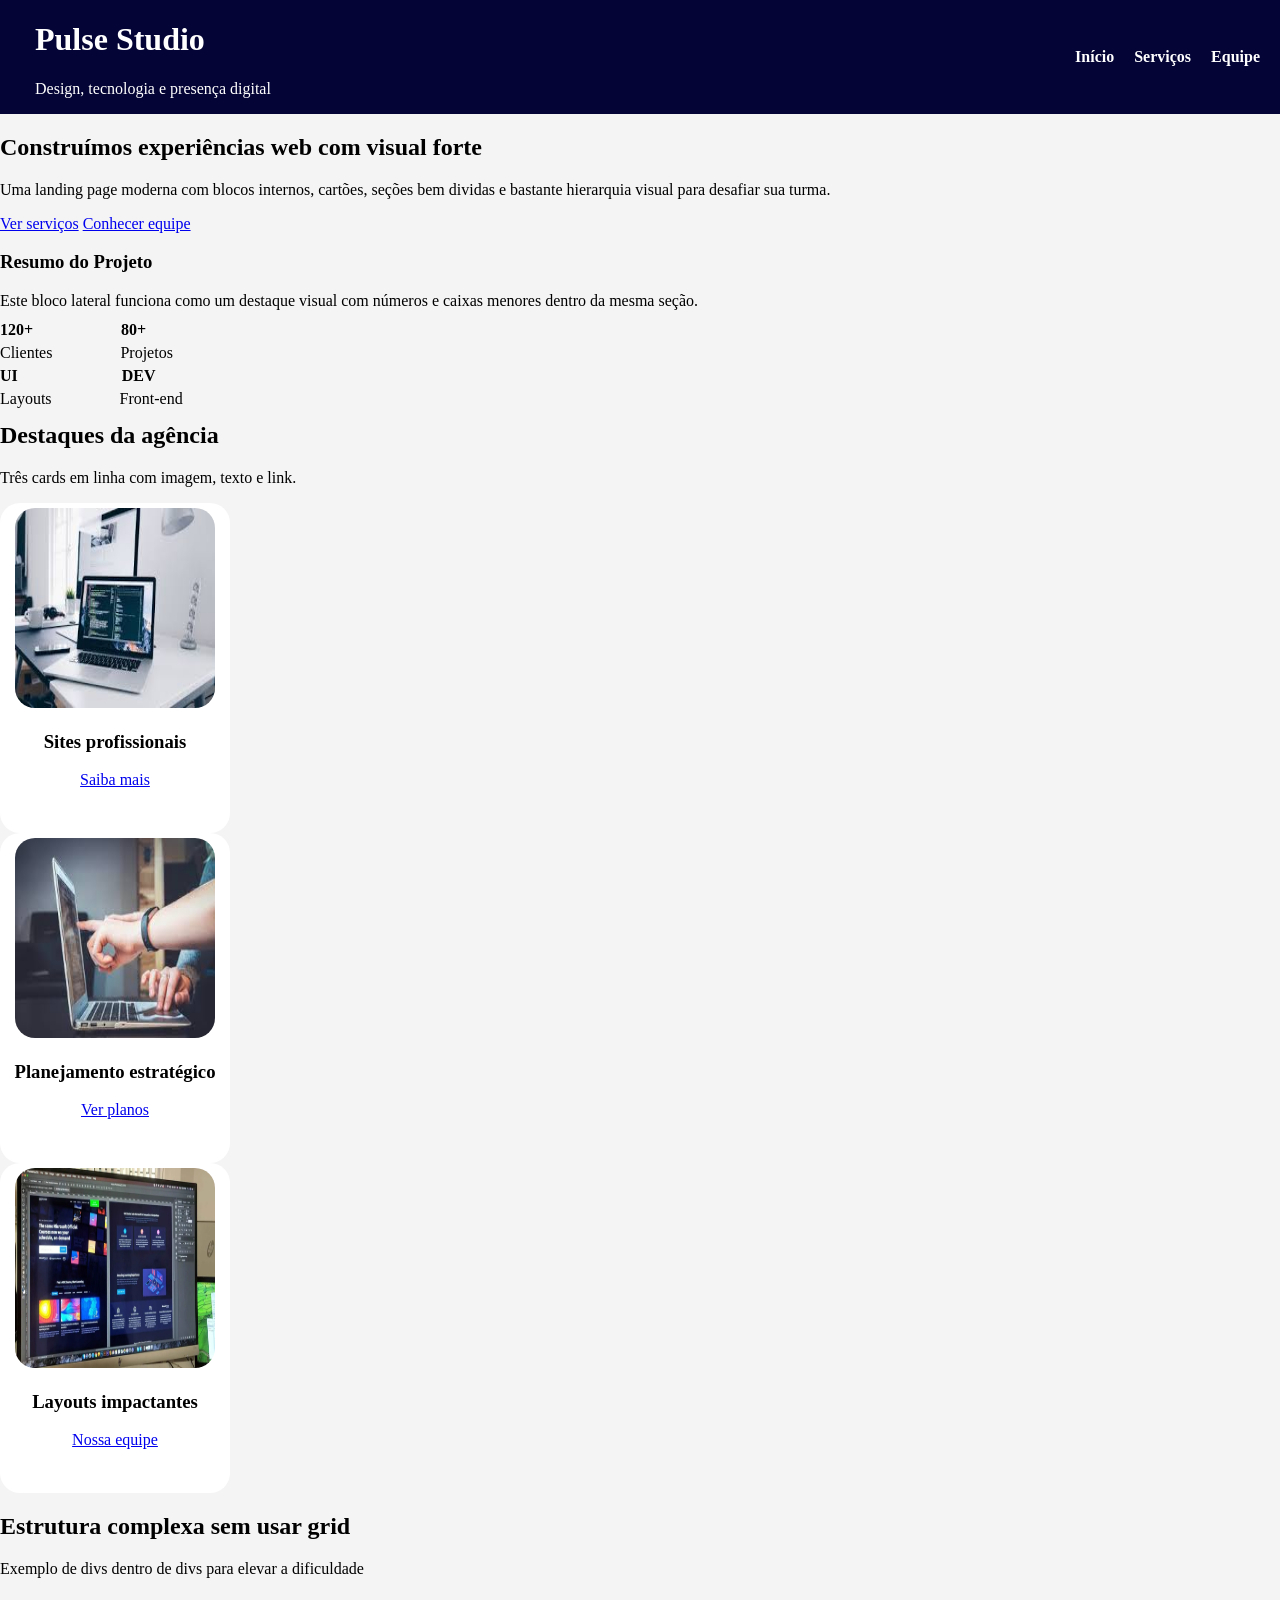
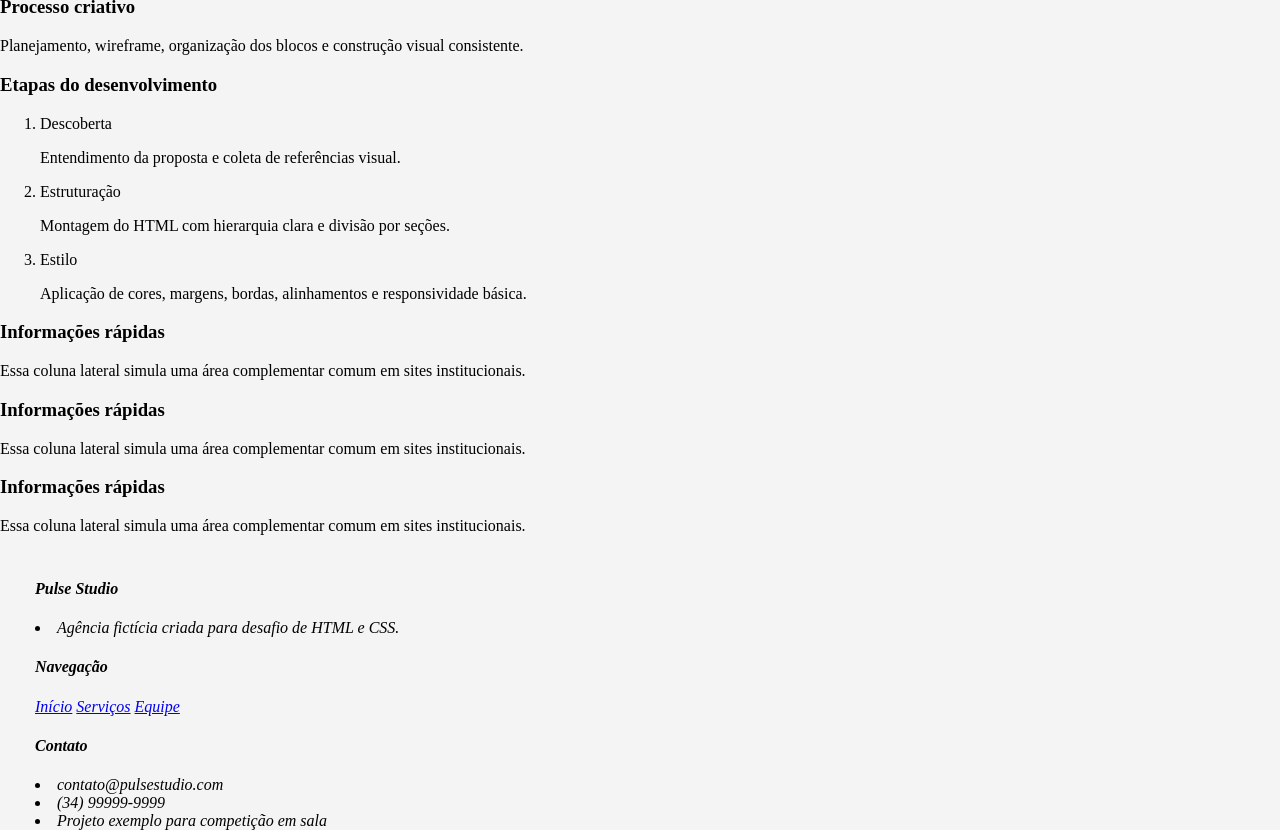
<file: css5aaa/index.html>
<!DOCTYPE html>

<html lang="en">

<head>
    
    <meta charset="UTF-8">
    <meta name="viewport" content="width=device-width, initial-scale=1.0">
    <title>Início</title>
    <link rel="stylesheet" href="style.css">
    
</head>

<body>

    <div class="topo">

        <header>

            <h1>
                Pulse Studio
            </h1>

            <p>
                Design, tecnologia e presença digital
            </p>
        
        </header>

        <nav>
            
            <strong><a href="index.html"> Início </a>
            <a href="servicos.html"> Serviços </a>
            <a href="equipe.html"> Equipe </a></strong>
        
        </nav>

    </div>


    <main>

        <div class="quadradao">

            <div class="quadradiho">

             <h2>
                Construímos experiências web com visual forte
             </h2>

             <p>
                Uma landing page moderna com blocos internos, cartões, seções bem dividas e bastante hierarquia visual para desafiar sua turma.
             </p>

             <a href="#" class="verservicos">Ver serviços</a>
             <a href="#" class="conhecerequipe">Conhecer equipe</a>

            </div>

             <div class="quadro">

                <div class="rp">

                  <h3>
                    Resumo do Projeto
                  </h3>

                  <p>
                    Este bloco lateral funciona como um destaque visual com números e caixas menores dentro da mesma seção.
                  </p>
                   
                  <div class="rpcx">  

                      <p> 
                        
                        <strong>

                            120+&nbsp;&nbsp;&nbsp;&nbsp;&nbsp;&nbsp;&nbsp;&nbsp;&nbsp;&nbsp;&nbsp;&nbsp;&nbsp;&nbsp;&nbsp;&nbsp;&nbsp;&nbsp;&nbsp;&nbsp;&nbsp;&nbsp;80+

                        </strong>

                      </p>

                      <p>

                        Clientes&nbsp;&nbsp;&nbsp;&nbsp;&nbsp;&nbsp;&nbsp;&nbsp;&nbsp;&nbsp;&nbsp;&nbsp;&nbsp;&nbsp;&nbsp;&nbsp;&nbsp;Projetos

                      </p>

                  </div>

                  <div class="rpcx">  

                      <p>

                        <strong>

                            UI&nbsp;&nbsp;&nbsp;&nbsp;&nbsp;&nbsp;&nbsp;&nbsp;&nbsp;&nbsp;&nbsp;&nbsp;&nbsp;&nbsp;&nbsp;&nbsp;&nbsp;&nbsp;&nbsp;&nbsp;&nbsp;&nbsp;&nbsp;&nbsp;&nbsp;&nbsp;DEV

                        </strong>

                      </p>

                      <p>

                        Layouts&nbsp;&nbsp;&nbsp;&nbsp;&nbsp;&nbsp;&nbsp;&nbsp;&nbsp;&nbsp;&nbsp;&nbsp;&nbsp;&nbsp;&nbsp;&nbsp;&nbsp;Front-end

                      </p>

                  </div>

                </div>

             </div>

        </div>

    

        <div class="destaque">

            <h2>Destaques da agência</h2>
            <p>Três cards em linha com imagem, texto e link.    </p>

            <div class="quadrao">

                <div class="card">

                    <img src="images\computmesa.jpg">

                    <h3>
                        Sites profissionais
                    </h3>

                    <p>

                    </p>

                    <a href="#">Saiba mais</a>

                </div>

                <div class="card">

                    <img src="images\pointingcomputer.jpg">

                    <h3>

                        Planejamento estratégico
                    </h3>

                    <p>

                    </p>

                    <a href="#">Ver planos</a>

                </div>

                <div class="card">

                    <img src="images\monitor.webp">

                    <h3>

                        Layouts impactantes

                    </h3>

                    <p>

                    </p>

                    <a href="#">Nossa equipe</a>

                </div>

            </div>

        </div>

        <div class="estrutura">

            <h2>
                Estrutura complexa sem usar grid
            </h2>

            <p>
                Exemplo de divs dentro de divs para elevar a dificuldade
            </p>

            <div class="quadrocinza">

                <div class="processocriativo">

                    <h3>
                        Processo criativo
                    </h3>

                    <p>
                        Planejamento, wireframe, organização dos blocos e construção visual consistente.
                    </p>

                </div>

                <div class="etapasdesenvolvimento">

                    <h3>
                        Etapas do desenvolvimento
                    </h3>

                    <ol>

                        <li>
                            Descoberta
                        </li>

                        <p>
                            Entendimento da proposta e coleta de referências visual.
                        </p>

                        <li>
                            Estruturação
                        </li>

                        <p>
                            Montagem do HTML com hierarquia clara e divisão por seções.
                        </p>

                        <li>
                            Estilo
                        </li>

                        <p>
                            Aplicação de cores, margens, bordas, alinhamentos e responsividade básica.
                        </p>

                    </ol>

                </div>

                <div class="inf">

                    <h3>
                        Informações rápidas
                    </h3>

                    <p>
                        Essa coluna lateral simula uma área complementar comum em sites institucionais.
                    </p>

                </div>

                <div class="inf">

                    <h3>
                        Informações rápidas
                    </h3>

                    <p>
                        Essa coluna lateral simula uma área complementar comum em sites institucionais.
                    </p>

                </div>

                <div class="inf">

                    <h3>
                        Informações rápidas
                    </h3>

                    <p>
                        Essa coluna lateral simula uma área complementar comum em sites institucionais.
                    </p>

                </div>

            </div>

        </div>

    </main>

    <footer>

        <address>

            <div class="footerpulse">

                <h4>

                    Pulse Studio

                </h4>

                <li>

                    Agência fictícia criada para desafio de HTML e CSS.

                </li>

            </div>

            <div class="footernav">

                <h4> 

                    Navegação 
                
                </h4>

                <a href="#">Início</a>
                <a href="#">Serviços</a>
                <a href="#">Equipe</a>

            </div>

            <div class="footercontato">

                <h4>

                    Contato 
                    
                </h4>

                <li>

                    contato@pulsestudio.com

                </li>
                
                <li>

                    (34) 99999-9999

                </li>

            </div>

            <li>
                
                Projeto exemplo para competição em sala
            
            </li>

        </address>

    </footer>

</body>

</html>
</file>
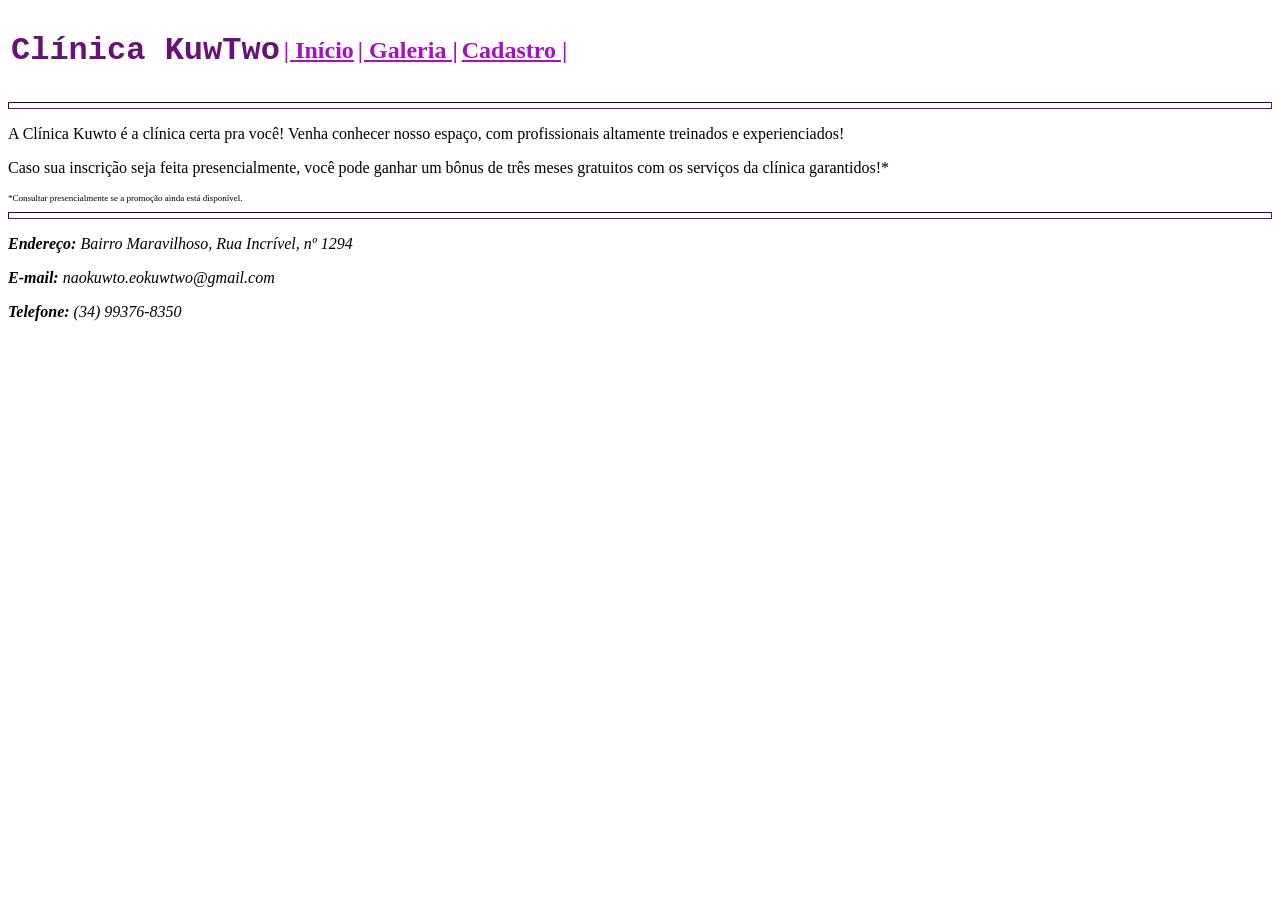
<file: Tarefa de HTML5/index.html>
<!DOCTYPE html>
<html lang="en">
<head>
    <meta charset="UTF-8">
    <meta name="viewport" content="width=device-width, initial-scale=1.0">
    <title>Document</title>
    <link rel="stylesheet" href="style.css">
</head>
<body>


   <table border="0">
        <tbody>
            
            <th>
             <header>
                <h1 class="f1" style="color: #671279;"> Clínica KuwTwo  </h1>
              </header>
            </th>

            <th>
             <header>
               <nav> <h2> <a href="index.html" style="color: #a80dc7"> | Início </a></h2> </nav>
              </header>
            </th>

            <th>
             <header>
                <nav> <h2> <a href="galeria.html" style="color: #a80dc7"> | Galeria |</a></h2> </nav>
              </header>
            </th>

            <th>
             <header>
                <nav> <h2> <a href="cadastro.html" style="color: #a80dc7">  Cadastro | </a></h2> </nav>
              </header>
            </th>

        </tbody>
    </table>

    <hr class="linha">
  
    <main>
        
        <p> A Clínica Kuwto é a clínica certa pra você! Venha conhecer nosso espaço, com profissionais altamente treinados e experienciados! </p>
        <p>Caso sua inscrição seja feita presencialmente, você pode ganhar um bônus de três meses gratuitos com os serviços da clínica garantidos!* </p>
        <p class="ftm">*Consultar presencialmente se a promoção ainda está disponível.
    <hr>

            
        <footer>
            <address> 
                <p><strong>Endereço:</strong> Bairro Maravilhoso, Rua Incrível, nº 1294 </p>
                <p><strong>E-mail:</strong> naokuwto.eokuwtwo@gmail.com </p>
                <p><strong>Telefone:</strong> (34) 99376-8350</p>
            </address>
        </footer>
            


</body>
</html>
</file>
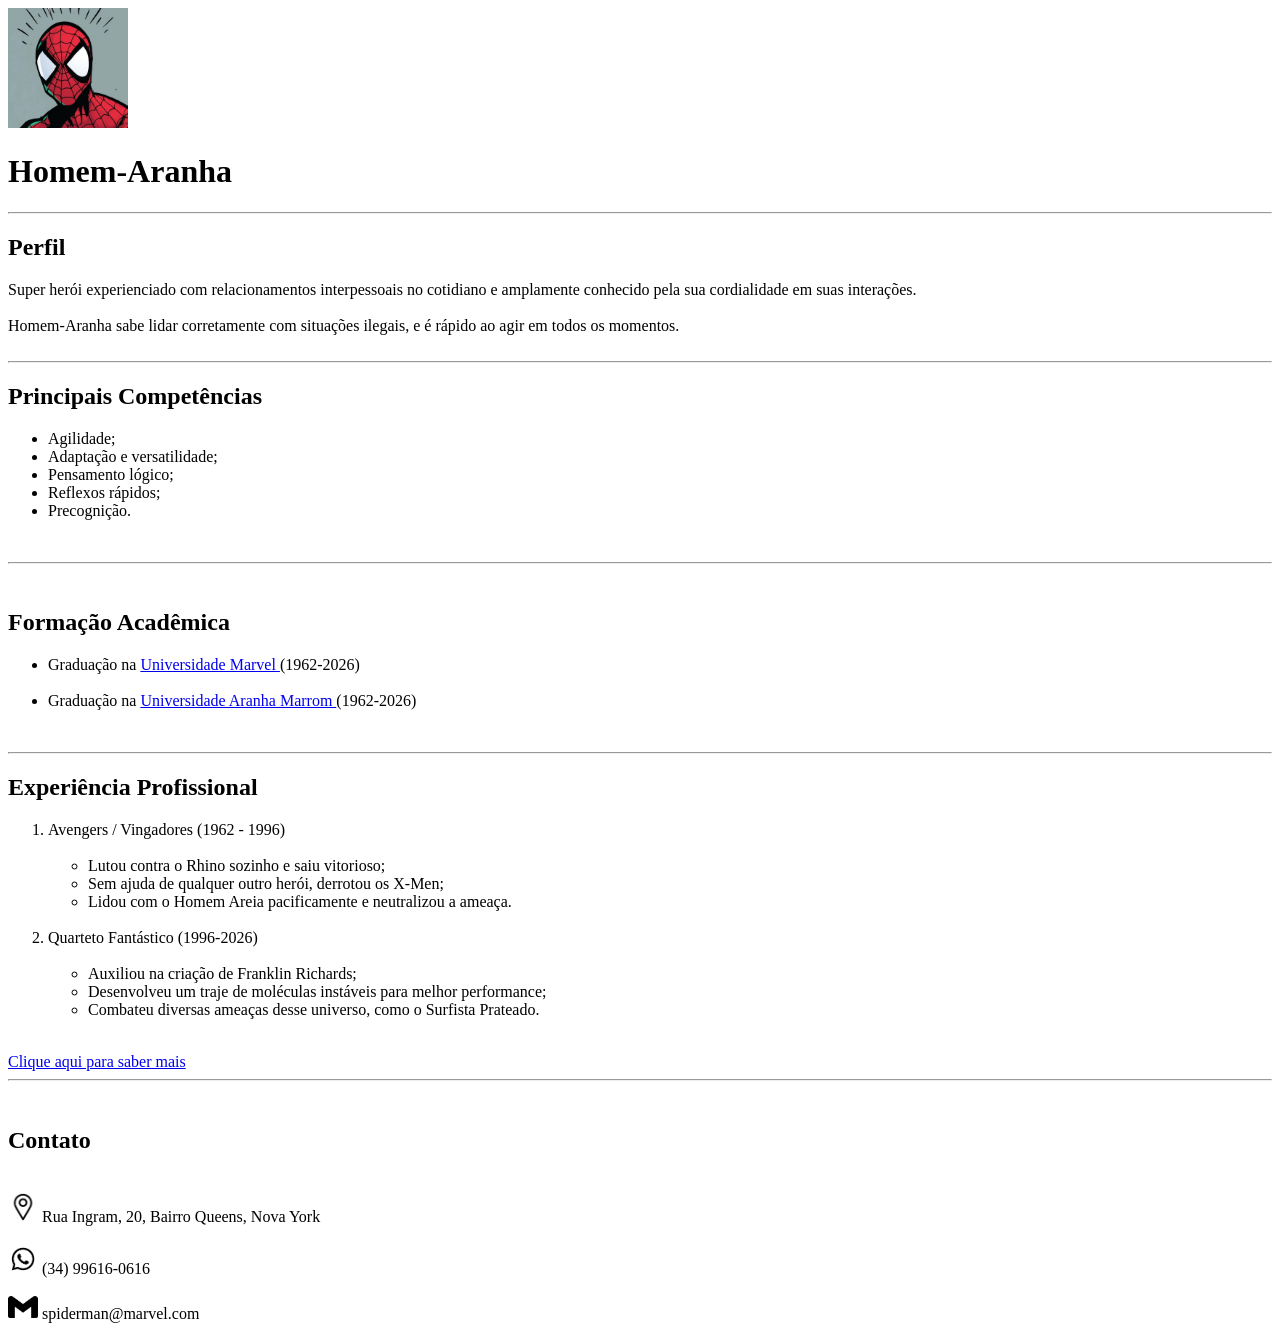
<file: Tarefa HTML 1/index.html>
<!DOCTYPE html>
<html lang="en">
<head>
    <meta charset="UTF-8">
    <meta name="viewport" content="width=device-width, initial-scale=1.0">
    <title>Currículo de Homem Aranha</title>
</head>
<body>
    <img src="images\spiderman icon.jpg" height="120" width="120">
    <h1>
        Homem-Aranha
    </h1>
    <hr>
    <h2>
        Perfil
    </h2>
    Super herói experienciado com relacionamentos interpessoais no cotidiano e amplamente conhecido pela sua cordialidade em suas interações.
    <br>
    <br>
    Homem-Aranha sabe lidar corretamente com situações ilegais, e é rápido ao agir em todos os momentos.
    <br>
    <br>
    <hr>
    <h2>
        Principais Competências
    </h2>
    <ul>
        <li>
            Agilidade;
        </li>
       
        <li>
            Adaptação e versatilidade;
        </li>
       
        <li>
            Pensamento lógico;
        </li>
        
        <li>
            Reflexos rápidos;
        </li>
        
        <li>
            Precognição.
        </li>
    </ul>
    <br>
    <hr>
    <br>
    <h2>
        Formação Acadêmica
    </h2>
    <ul>
       <li> Graduação na <a href="https://www.marvel.com/" > Universidade Marvel </a>  (1962-2026) </li> 
        <br>
        <li>  Graduação na <a href="https://butantan.gov.br/butantan-educa/escola-superior-do-instituto-butantan-oferece-curso-online-aberto-e-gratuito-sobre-aranha-marrom"> Universidade Aranha Marrom </a> (1962-2026) </li> 
    </ul>
    <br>
    <hr>
    <h2>
        Experiência Profissional
    </h2>
    <ol>
        <li> Avengers / Vingadores (1962 - 1996) </li>
        <br>
            <ul>
                 <li>
                     Lutou contra o Rhino sozinho e saiu vitorioso;
                  </li>
                 <li>
                     Sem ajuda de qualquer outro herói, derrotou os X-Men;
                  </li>
                 <li>
                     Lidou com o Homem Areia pacificamente e neutralizou a ameaça.
                 </li>
            </ul>
        <br>
        <li> Quarteto Fantástico (1996-2026) </li>
            <br>
            <ul>
                <li>
                    Auxiliou na criação de Franklin Richards;
                </li>
                <li>
                    Desenvolveu um traje de moléculas instáveis para melhor performance;
                </li>
                <li>
                    Combateu diversas ameaças desse universo, como o Surfista Prateado.
                </li>
            </ul>
    </ol>
    <br>
    <a href="experiencia.html"> Clique aqui para saber mais</a>
    <br>
    <hr>
    <br>
    <h2> Contato </h2>
    <br>
<img src="images\location.png" width="30"> Rua Ingram, 20, Bairro Queens, Nova York
<br>
<br>
<img src="images\whatsappicon.jpg" width="30"> (34) 99616-0616
<br>
<br>
<img src="images\gmailicon.png" width="30"> spiderman@marvel.com
</body>
</html>
</file>
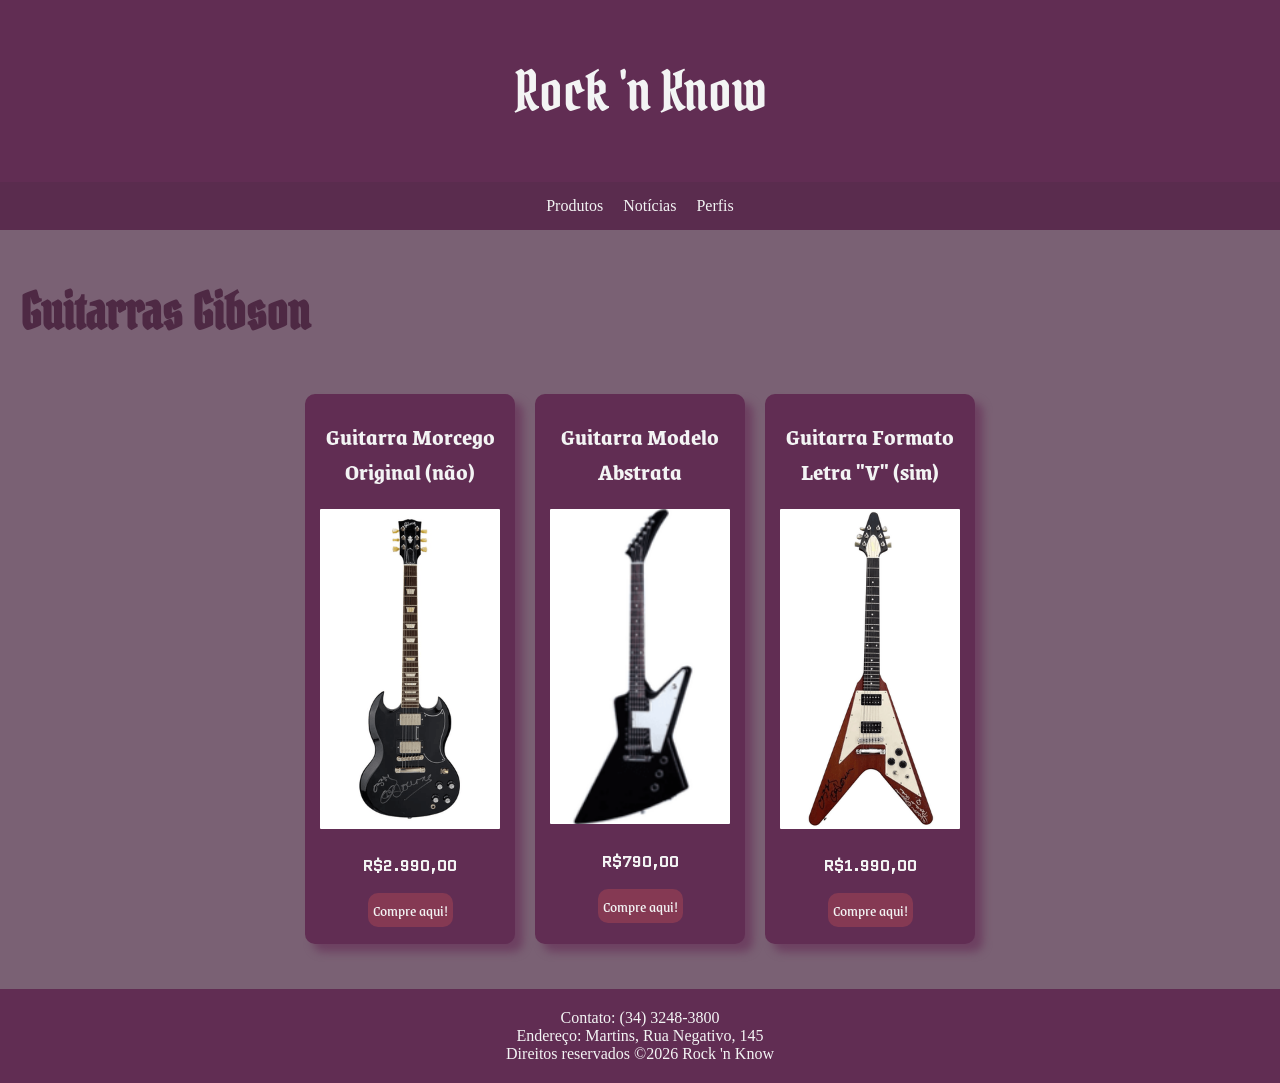
<file: tarefacss/index.html>
<!DOCTYPE html>
<html lang="en">
<head>
    <meta charset="UTF-8">
    <meta name="viewport" content="width=device-width, initial-scale=1.0">
    <title>Document</title>
    <link rel="stylesheet" href="style.css">

</head>
<body>


    <header>
        <p>
           Rock 'n Know <br> 
        </p>
    </header>

         <nav>
            <a href="index.html"> Produtos </a>
            <a href="noticias.html"> Notícias </a>
            <a href="perfis.html"> Perfis </a>
        </nav>

        <div class="ttl1">
            <h1>
                <p>Guitarras Gibson</p>
            </h1>
        </div>

    <main>

        <div class="card">
            <h2>  Guitarra Morcego Original (não) </h2>
            <img src="images\gibsonchifre.png" alt="">
            <h4>R$2.990,00</h4>
            <a href="#">Compre aqui!</a>
        </div>
        <div class="card">
            <h2>  Guitarra Modelo Abstrata  </h2>
            <img src="images\gibsonabstrt2.png" alt="">
            <h4>R$790,00</h4>
            <a href="#">Compre aqui!</a>
        </div>
        <div class="card">
            <h2>  Guitarra Formato Letra "V" (sim) </h2>
            <img src="images\gibsonv.png" alt="">
            <h4>R$1.990,00</h4>
            <a href="#">Compre aqui!</a>
        </div>

    </main>



    
 <footer>
    
    Contato: (34) 3248-3800 
    <br>
    Endereço: Martins, Rua Negativo, 145
    <br>
    Direitos reservados ©2026 Rock 'n Know

 </footer>









</body>

    <style> 
         @import url(https://fonts.googleapis.com/css?family=Pirata+One:regular);
        header{
          font-family: 'Pirata One'
        }
    </style>


    <style> 
         @import url(https://fonts.googleapis.com/css?family=Pirata+One:regular);
        .ttl1 h1{
          font-family: 'Pirata One'
        }
    </style>

    <style> 
        @import url(https://fonts.googleapis.com/css?family=Grenze:100,200,300,regular,500,600,700,800,900,100italic,200italic,300italic,italic,500italic,600italic,700italic,800italic,900italic);
        .card h2{
        font-family: 'Grenze'
        }
    </style>

    <style> 
       @import url(https://fonts.googleapis.com/css?family=Quantico:regular,italic,700,700italic);
        .card h4{
        font-family: 'Quantico'
        }
    </style>

    <style> 
        .card a{
        font-family: 'Grenze'
        }
    </style>

</html>
</file>
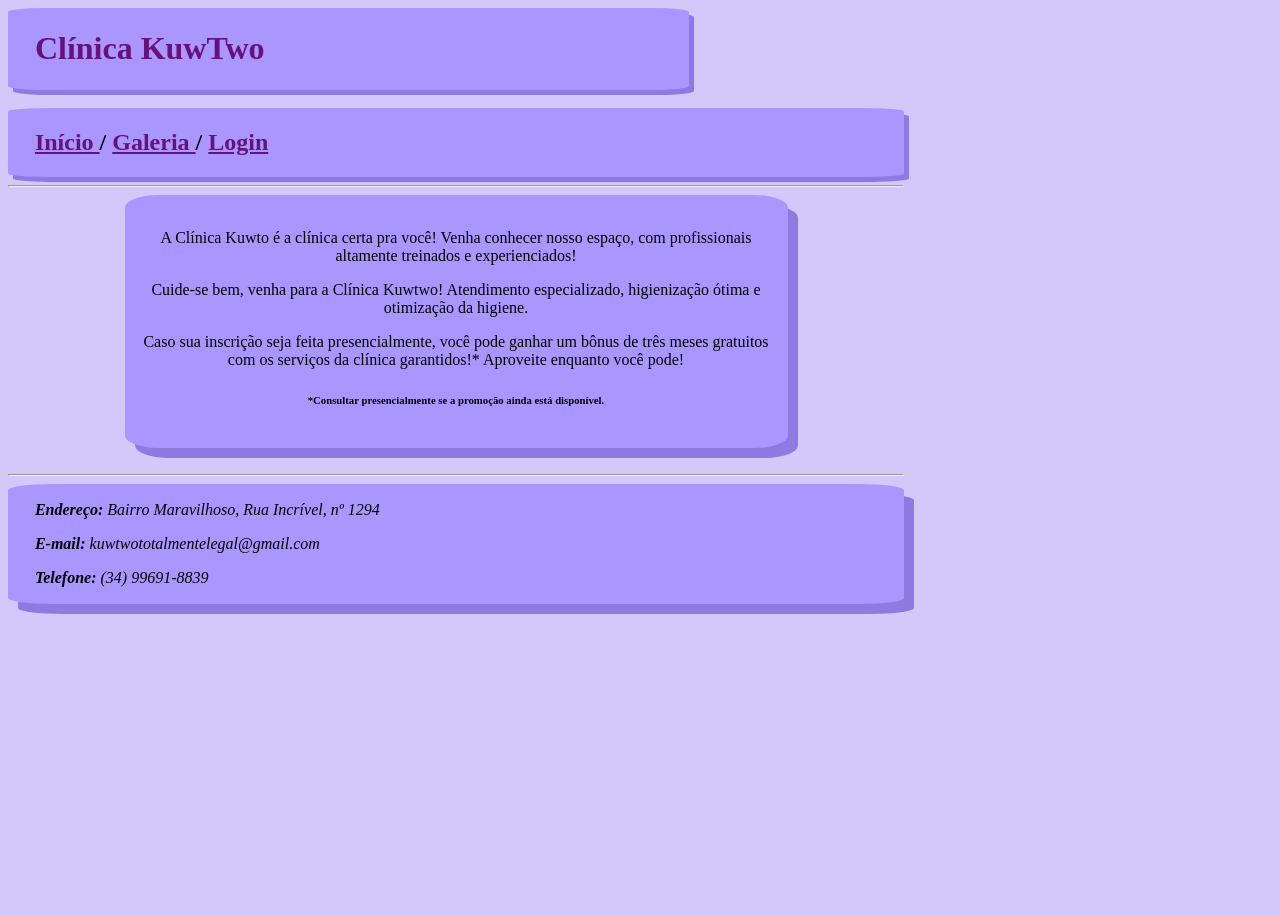
<file: trabalho css/index.html>
<!DOCTYPE html>
<html lang="en">
<head>
    <meta charset="UTF-8">
    <meta name="viewport" content="width=device-width, initial-scale=1.0">
    <meta content="Uma clínica com métodos de marketing questionáveis e descriçõse vagas, localizada no Bairro Maravilhoso, Uberlândia">
    <title>Início</title>
    <link rel="stylesheet" href="style.css">
</head>
<body>
  
    
    <header>      

        <h1 style="color: #671279;"> Clínica KuwTwo  </h1>



    </header>
<br>
        <nav>
             
            <h2> <a href="index.html" style="color:#671279">  Início </a> / <a href="galeria.html" style="color: #671279">  Galeria </a> / <a href="login.html" style="color: #671279">  Login  </a></h2> 
              
        </nav>

    <hr>

    <main>
        
        <p> A Clínica Kuwto é a clínica certa pra você! Venha conhecer nosso espaço, com profissionais altamente treinados e experienciados! </p>
        <p>Cuide-se bem, venha para a Clínica Kuwtwo! Atendimento especializado, higienização ótima e otimização da higiene.</p>
        <p>Caso sua inscrição seja feita presencialmente, você pode ganhar um bônus de três meses gratuitos com os serviços da clínica garantidos!* Aproveite enquanto você pode!</p>
        <h6><p>*Consultar presencialmente se a promoção ainda está disponível.</p></h6>
    
    </main>
          
<br>

    <hr>

    
         
    <footer>
        <address> 
            <p><strong>Endereço:</strong> Bairro Maravilhoso, Rua Incrível, nº 1294 </p>
            <p><strong>E-mail:</strong> kuwtwototalmentelegal@gmail.com </p>
            <p><strong>Telefone:</strong> (34) 99691-8839 </p>
        </address>
    </footer>
    


</body>
</html>
</file>
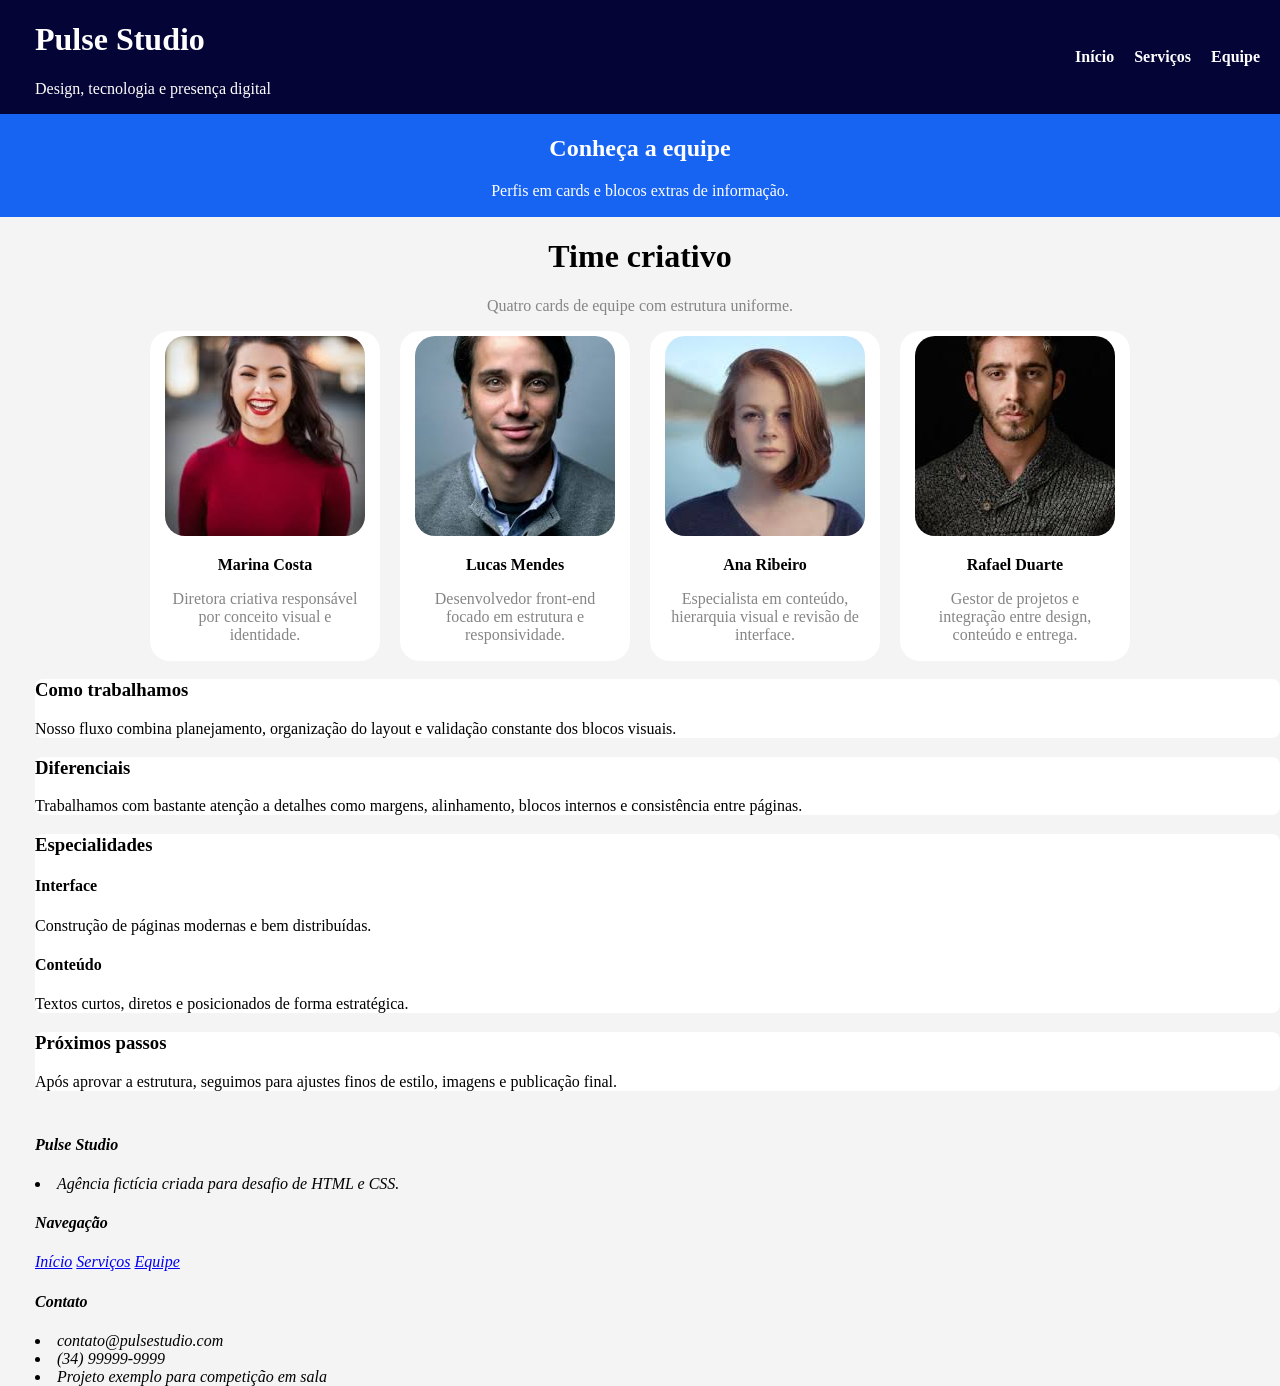
<file: css5aaa/equipe.html>
<!DOCTYPE html>
<html lang="en">
<head>
    <meta charset="UTF-8">
    <meta name="viewport" content="width=device-width, initial-scale=1.0">
    <title>Equipe</title>
    <link rel="stylesheet" href="style.css">
</head>

<body>
   
 <main>

    <div class="topo">

        <header>

            <h1>
                Pulse Studio
            </h1>

            <p>
                Design, tecnologia e presença digital
            </p>
        
        </header>

        <nav>
            
            <strong><a href="index.html"> Início </a>
            <a href="servicos.html"> Serviços </a>
            <a href="equipe.html"> Equipe </a></strong>
        
        </nav>

    </div>

    <div class="subttl">

        <h2> 
            Conheça a equipe 
        </h2>

        <p>
            Perfis em cards e blocos extras de informação.
        </p>
    
    </div>


      <div class="ttlpag3">

        <h1>
            Time criativo
        </h1>
        <p>
            Quatro cards de equipe com estrutura uniforme.
        </p>

      </div>

     
        <div class="equipecards">

            <div class="card">

                <img src="images\mulher.jpg">
                
                <p> 

                    <strong> Marina Costa </strong>

                </p>

                <p> 

                    Diretora criativa responsável <br> por conceito visual e <br> identidade.

                </p>

            </div>

            <div class="card">

                <img src="images\homem1.jpg">

                <p> 

                    <strong> Lucas Mendes </strong>

                </p>

                <p> 
                    
                    Desenvolvedor front-end <br> focado em estrutura e <br> responsividade.
                
                </p>

            </div>

            <div class="card">

                <img src="images\mulher2.jpg">

                <p> 
                    
                    <strong> Ana Ribeiro </strong>
                
                </p>

                <p> 
                    
                    Especialista em conteúdo, <br> hierarquia visual e revisão de <br> interface.

                </p>

            </div>

            <div class="card">

                <img src="images\homem2.jpg">

                <p> 
                    
                    <strong> Rafael Duarte </strong>
                
                </p>

                <p>
                    
                    Gestor de projetos e <br> integração entre design, <br> conteúdo e entrega.
                
                </p>

            </div>

        </div>  

    <div class="caards">

      <div class="dividircards"> 

        <div class="card2">

            <h3>

                Como trabalhamos 

            </h3>

            <p> 
                
                Nosso fluxo combina planejamento, organização do layout e validação constante dos blocos visuais. 
            
            </p>
        
        </div>

        <div class="card2">

            <h3> 
                
                Diferenciais 
            
            </h3>

            <p> 
                
                Trabalhamos com bastante atenção a detalhes como margens, alinhamento, blocos internos e consistência entre páginas. 
            
            </p>

        </div>

      </div>

      <div class="dividircards"> 

        <div class="card2">

            <h3> 
                
                Especialidades 
            
            </h3>

            <div class="divnodiv">

                <h4> 

                    Interface 

                </h4>

                <p> 
                    
                    Construção de páginas modernas e bem distribuídas. 
                
                </p>

                <h4> 
                    
                    Conteúdo 
                
                </h4>

                <p> 
                    
                    Textos curtos, diretos e posicionados de forma estratégica. 
                
                </p>

            </div>

        </div>

        <div class="card2">

            <h3> 

                Próximos passos 

            </h3>

            <p> 
                
                Após aprovar a estrutura, seguimos para ajustes finos de estilo, imagens e publicação final. 
            
            </p>

        </div>

      </div>

    </div>

 </main>

    <footer>

        <address>

            <div class="footerp">

                <h4>

                    Pulse Studio

                </h4>

                <li>

                    Agência fictícia criada para desafio de HTML e CSS.

                </li>

            </div>

            <div class="footern">

                <h4> 

                    Navegação 
                
                </h4>

                <a href="index.html">Início</a>
                <a href="servicos.html">Serviços</a>
                <a href="equipe.html">Equipe</a>

            </div>

            <div class="Contato">

                <h4>

                    Contato 

                </h4>

                <li>

                    contato@pulsestudio.com

                </li>

                <li>

                    (34) 99999-9999

                </li>

            </div>

            <li>
                
                Projeto exemplo para competição em sala
            
            </li>

        </address>

    </footer>


</body>

</html>
</file>
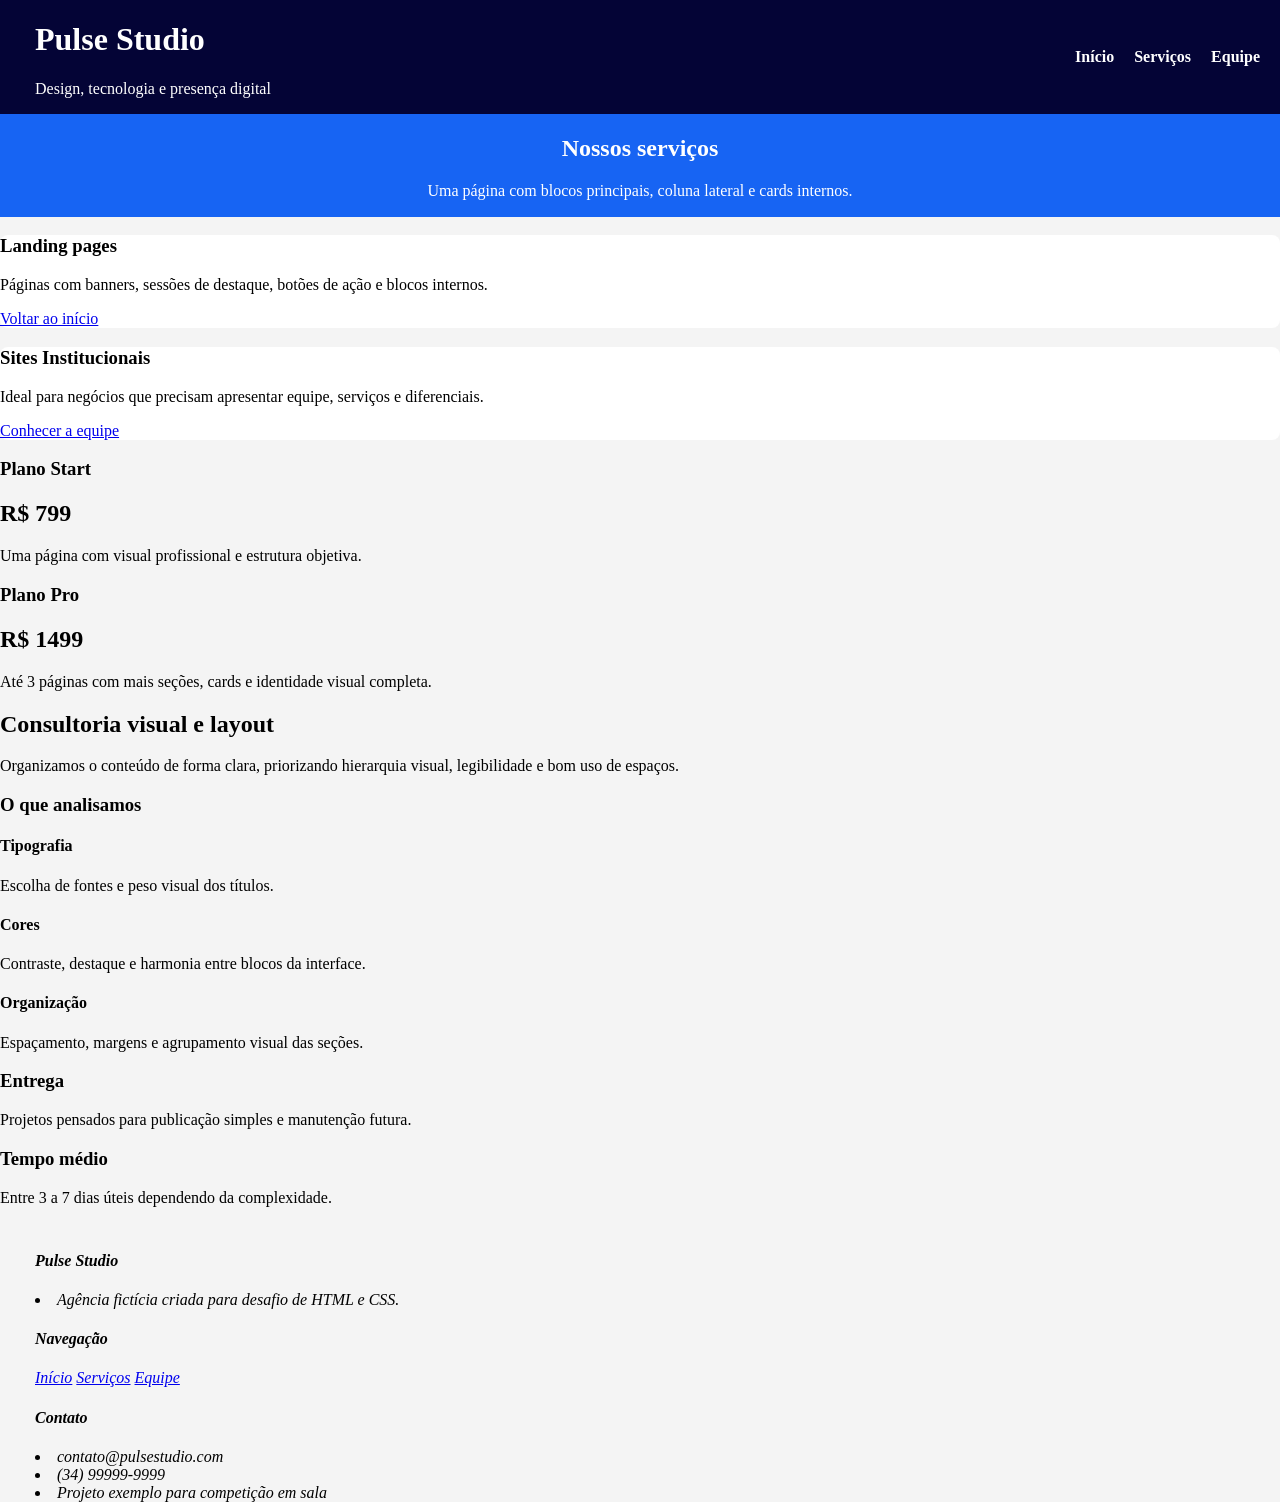
<file: css5aaa/servicos.html>
<!DOCTYPE html>
<html lang="en">
<head>
    <meta charset="UTF-8">
    <meta name="viewport" content="width=device-width, initial-scale=1.0">
    <title>Serviços</title>
</head>
<link rel="stylesheet" href="style.css">
<body>
    
    <div class="topo">

        <header>

            <h1>
                Pulse Studio
            </h1>

            <p>
                Design, tecnologia e presença digital
            </p>
        
        </header>

        <nav>
            
            <strong><a href="index.html"> Início </a>
            <a href="servicos.html"> Serviços </a>
            <a href="equipe.html"> Equipe </a></strong>
        
        </nav>

    </div>



 <main>

    <div class="subttl">

        <h2> 
            Nossos serviços 
        </h2>

        <p>
            Uma página com blocos principais, coluna lateral e cards internos.
        </p>

    </div>


    <div class="quadrado1">

        <div class="retangulo1">

            <div class="card2">

                <h3> 
                    Landing pages 
                </h3>

                <p> 
                    Páginas com banners, sessões de destaque, botões de ação e blocos internos. 
                </p>

                <a href="index.html"> Voltar ao início </a>

            </div>

            <div class="card2">

                <h3> 
                    Sites Institucionais 
                </h3>

                <p> 
                    Ideal para negócios que precisam apresentar equipe, serviços e diferenciais. 
                </p>

                <a href="equipe.html"> Conhecer a equipe </a>

            </div>

        </div>

        <div class="retangulo2">

            <div class="card22">

                <h3> 
                    Plano Start 
                </h3>

                <h2> 
                    R$ 799 
                </h2>

                <p> 
                    Uma página com visual profissional e estrutura objetiva. 
                </p>

            </div>

            <div class="card22">

                <h3> Plano Pro </h3>
                <h2> R$ 1499 </h2>
                <p> Até 3 páginas com mais seções, cards e identidade visual completa.</p>

            </div>

        </div>

    </div>

    <div class="quadrado2">

        <h2> Consultoria visual e layout </h2>
        <p> Organizamos o conteúdo de forma clara, priorizando hierarquia visual, legibilidade e bom uso de espaços. </p>

        <div class="oqanalisamos">

            <h3> O que analisamos </h3>

            <div class="semicard">

                <h4> Tipografia </h4>

                <p> Escolha de fontes e peso visual dos títulos. </p>
                
            </div>

            <div class="semicard">

                <h4> Cores </h4>
                
                <p> Contraste, destaque e harmonia entre blocos da interface. </p>

            </div>

            <div class="semicard">

                <h4> Organização </h4>
                
                <p> Espaçamento, margens e agrupamento visual das seções. </p>
                
            </div>

        </div>

        <div class="entrega-e-tempo">

            <div class="semicard2">

                <h3> Entrega </h3>

                <p> Projetos pensados para publicação simples e manutenção futura. </p>

            </div>

            <div class="semicard2">

                <h3> Tempo médio </h3>

                <p> Entre 3 a 7 dias úteis dependendo da complexidade. </p>

            </div>

        </div>

    </div>



 </main>



    <footer>

        <address>

            <div class="footerp">

                <h4>

                    Pulse Studio

                </h4>

                <li>

                    Agência fictícia criada para desafio de HTML e CSS.

                </li>

            </div>

            <div class="footern">

                <h4> 

                    Navegação 
                
                </h4>

                <a href="#">Início</a>
                <a href="#">Serviços</a>
                <a href="#">Equipe</a>

            </div>

            <div class="Contato">

                <h4>

                    Contato 
                    
                </h4>

                <li>

                    contato@pulsestudio.com

                </li>
                
                <li>

                    (34) 99999-9999

                </li>

            </div>

            <li>
                
                Projeto exemplo para competição em sala
            
            </li>

        </address>

    </footer>

</body>
</html>
</file>
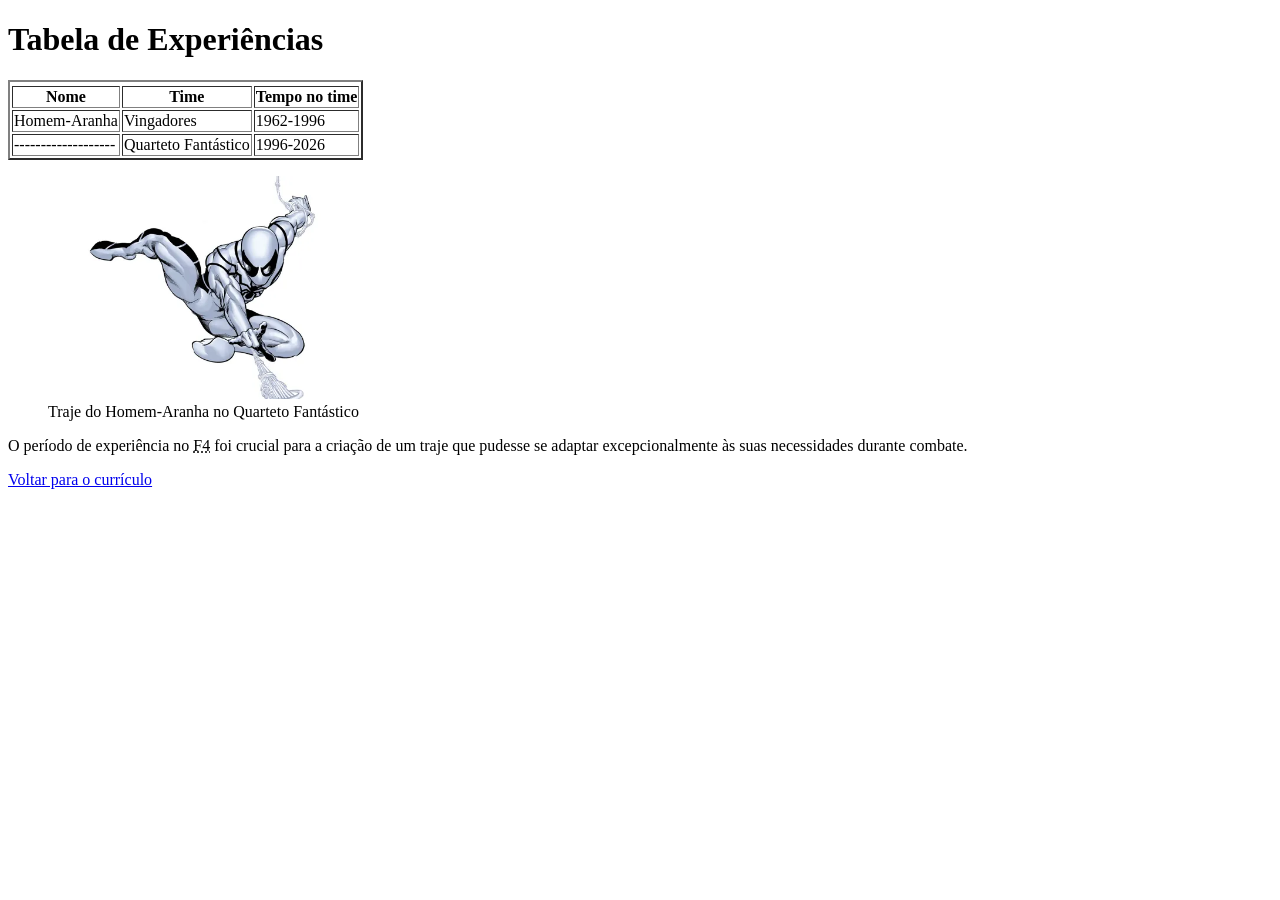
<file: Tarefa HTML 1/experiencia.html>
<!DOCTYPE html>
<html lang="en">
<head>
    <meta charset="UTF-8">
    <meta name="viewport" content="width=device-width, initial-scale=1.0">
    <title>Document</title>
</head>
<body>
      <h1>Tabela de Experiências</h1>
   <table border="2">
    <tr>
        <thead></thead>
 <tbody>
        <th>Nome</th>
        <th>Time </th>
        <th>Tempo no time</th>
    </tr>
        <tr>
            <td>Homem-Aranha</td>
            <td>Vingadores</td>
            <td>1962-1996</td>
        </tr>
        <tr>
            <td>-------------------</td>
            <td>Quarteto Fantástico</td>
            <td>1996-2026</td>
        </tr>
    </tbody>
    </tr>
   </table>
   <figure>
        <img src="images\spiderman f4 suit.webp" width="350">
        <figcaption> Traje do Homem-Aranha no Quarteto Fantástico </figcaption>
   </figure> 
   <p>
     O período de experiência no <abbr title="Quarteto Fantástico">F4</abbr> foi crucial para a criação de um traje que pudesse se adaptar excepcionalmente às suas necessidades durante combate.
   </p>

   <a href="index.html"> Voltar para o currículo</a>
</body>
</html>
</file>
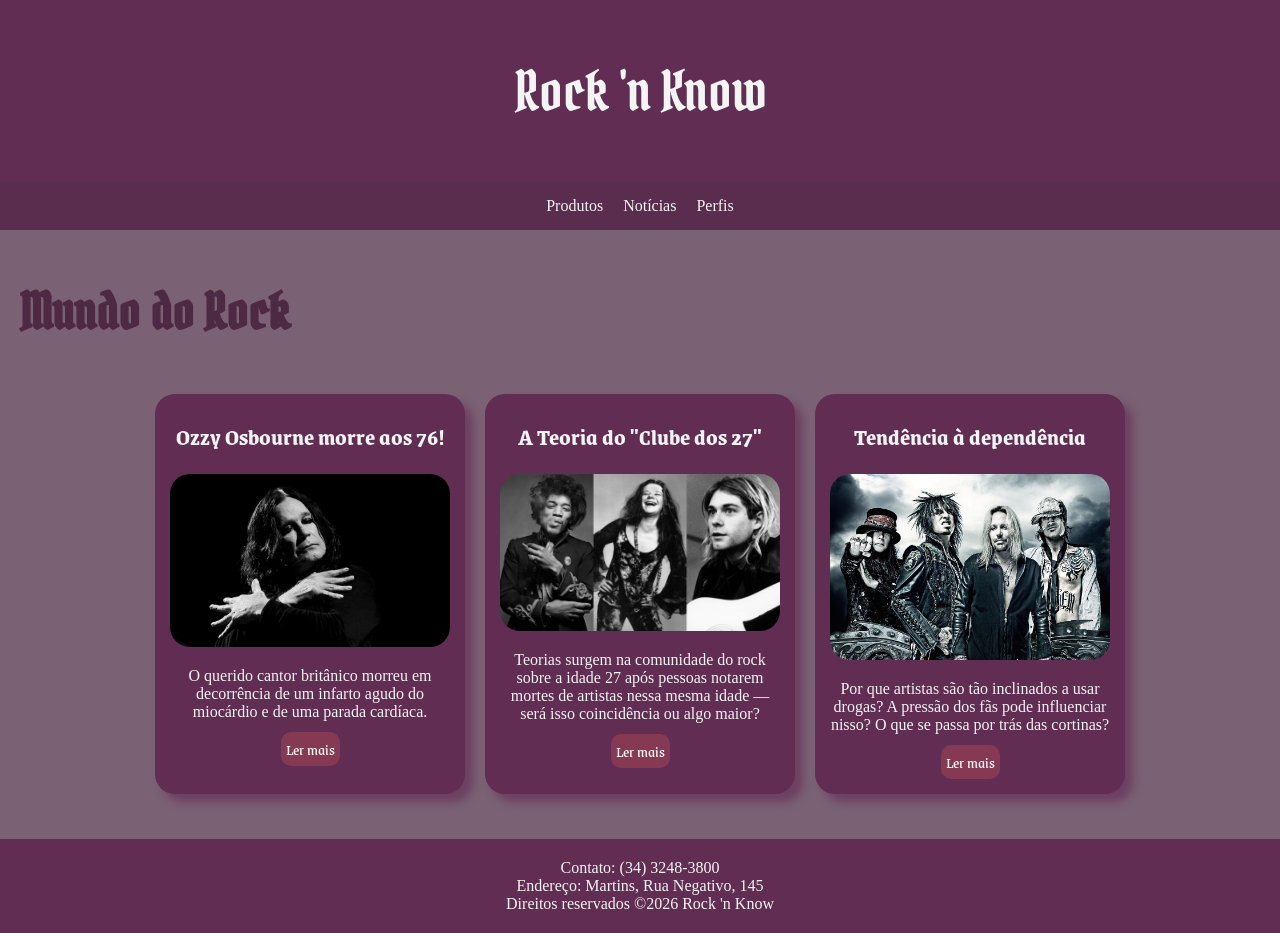
<file: tarefacss/noticias.html>
<!DOCTYPE html>
<html lang="en">
<head>
    <meta charset="UTF-8">
    <meta name="viewport" content="width=device-width, initial-scale=1.0">
    <title>Document</title>
    <link rel="stylesheet" href="style.css">
</head>
<body>
    
         <header>
         <p>
           Rock 'n Know
         </p>
        </header>


            <nav>
            <a href="index.html"> Produtos </a>
            <a href="noticias.html"> Notícias </a>
            <a href="perfis.html"> Perfis </a>
            </nav>


        <div class="ttl2">
            <h1>
                <p>Mundo do Rock</p>
            </h1>
        </div>


    <main>


        <div class="card2">
            <h2>  Ozzy Osbourne morre aos 76! </h2>
            <img src="images\ozzy.jpg">
            <p>O querido cantor britânico morreu em decorrência de um infarto agudo do miocárdio e de uma parada cardíaca.</p>
            <a href="#">Ler mais</a>
        </div>

        <div class="card2">
            <h2>  A Teoria do "Clube dos 27" </h2>
            <img src="images\27.jpg">
            <p>Teorias surgem na comunidade do rock sobre a idade 27 após pessoas notarem mortes de artistas nessa mesma idade — será isso coincidência ou algo maior?</p>
            <a href="https://en.wikipedia.org/wiki/27_Club">Ler mais</a>
        </div>

        <div class="card2">
            <h2>  Tendência à dependência </h2>
            <img src="images\drgs.jpg">
            <p>Por que artistas são tão inclinados a usar drogas? A pressão dos fãs pode influenciar nisso? O que se passa por trás das cortinas?</p>
            <a href="https://en.wikipedia.org/wiki/Drug_use_in_music">Ler mais</a>
        </div>










    </main>





 <footer>
    
    Contato: (34) 3248-3800 
    <br>
    Endereço: Martins, Rua Negativo, 145
    <br>
    Direitos reservados ©2026 Rock 'n Know

 </footer>


</body>

    <style> 
         @import url(https://fonts.googleapis.com/css?family=Pirata+One:regular);
        header{
          font-family: 'Pirata One'
        }
    </style>


    <style> 
         @import url(https://fonts.googleapis.com/css?family=Pirata+One:regular);
        .ttl2 h1{
          font-family: 'Pirata One'
        }
    </style>

    <style> 
        @import url(https://fonts.googleapis.com/css?family=Grenze:100,200,300,regular,500,600,700,800,900,100italic,200italic,300italic,italic,500italic,600italic,700italic,800italic,900italic);
        .card2 h2{
        font-family: 'Grenze'
        }
    </style>

    <style> 
       @import url(https://fonts.googleapis.com/css?family=Quantico:regular,italic,700,700italic);
        .card2 h4{
        font-family: 'Quantico'
        }
    </style>

    <style> 
        .card2 a{
        font-family: 'Grenze'
        }
    </style>


</html>
</file>
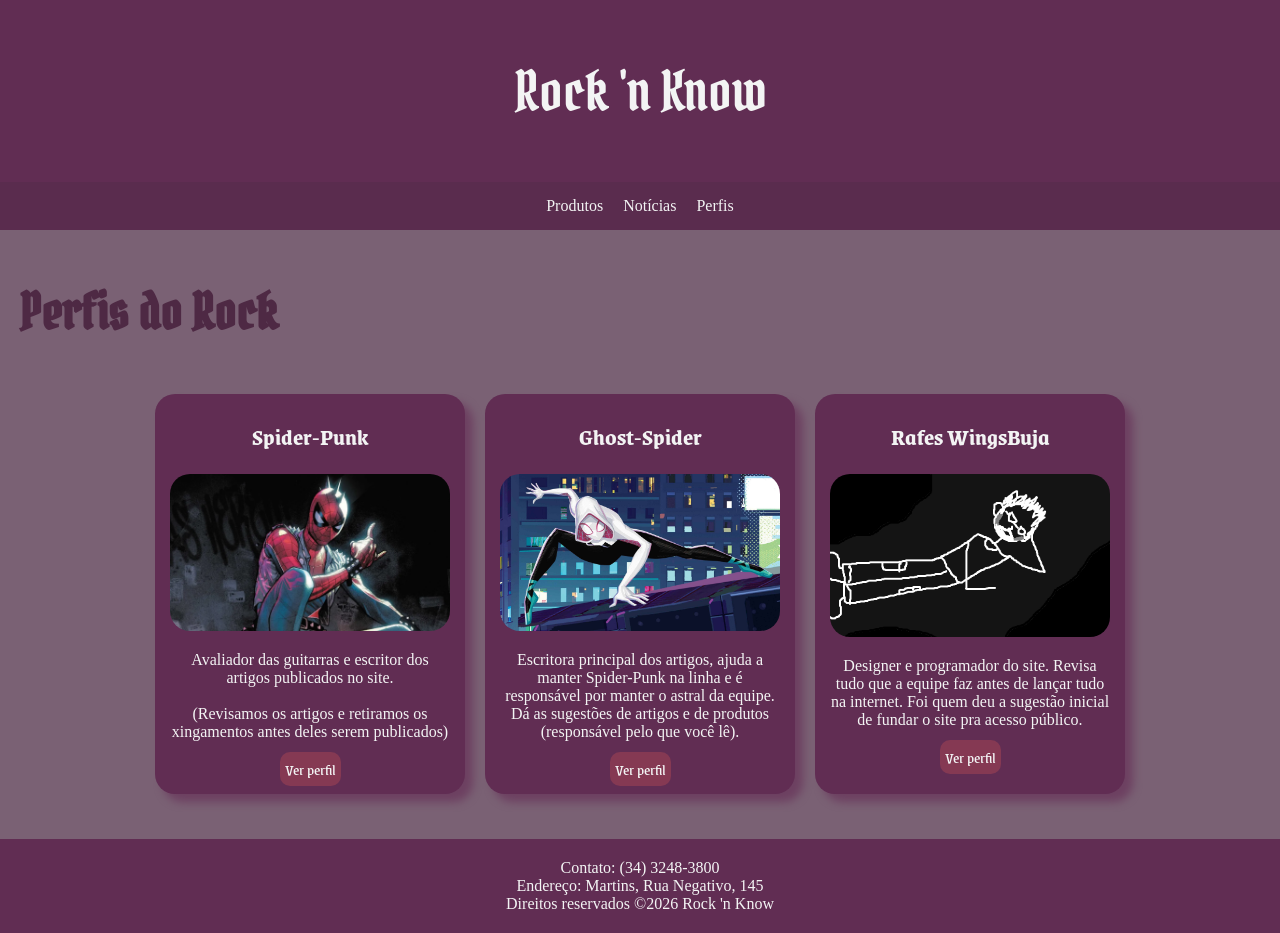
<file: tarefacss/perfis.html>
<!DOCTYPE html>
<html lang="en">
<head>
    <meta charset="UTF-8">
    <meta name="viewport" content="width=device-width, initial-scale=1.0">
    <title>Document</title>
    <link rel="stylesheet" href="style.css">
</head>

<body>
    
     <header>
        <p>
           Rock 'n Know <br> 
        </p>
     </header>


         <nav>
            <a href="index.html"> Produtos </a>
            <a href="noticias.html"> Notícias </a>
            <a href="perfis.html"> Perfis </a>
        </nav>

        <div class="ttl3">
            <h1>
                <p>Perfis do Rock</p>
            </h1>
        </div>

    <main>
            
        <div class="card2">
            <h2> Spider-Punk </h2>
            <img src="images\spiderpunk.webp">
            <p>Avaliador das guitarras e escritor dos artigos publicados no site. <br><br>(Revisamos os artigos e retiramos os xingamentos antes deles serem publicados)</p>
            <a href="#">Ver perfil</a>
        </div>

        <div class="card2">
            <h2> Ghost-Spider </h2>
            <img src="images\ghostspider.jpg">
            <p> Escritora principal dos artigos, ajuda a manter Spider-Punk na linha e é responsável por manter o astral da equipe. Dá as sugestões de artigos e de produtos (responsável pelo que você lê). </p>
            <a href="https://en.wikipedia.org/wiki/Spider-Woman_(Gwen_Stacy)">Ver perfil</a>
        </div>

        <div class="card2">
            <h2> Rafes WingsBuja </h2>
            <img src="images\raphael.png">
            <p>Designer e programador do site. Revisa tudo que a equipe faz antes de lançar tudo na internet. Foi quem deu a sugestão inicial de fundar o site pra acesso público.</p>
            <a href="#">Ver perfil</a>
        </div>
        
    </main>




 <footer>
    
    Contato: (34) 3248-3800 
    <br>
    Endereço: Martins, Rua Negativo, 145
    <br>
    Direitos reservados ©2026 Rock 'n Know

 </footer>


</body>

    <style> 
         @import url(https://fonts.googleapis.com/css?family=Pirata+One:regular);
        header{
          font-family: 'Pirata One'
        }
    </style>


    <style> 
         @import url(https://fonts.googleapis.com/css?family=Pirata+One:regular);
        .ttl3 h1{
          font-family: 'Pirata One'
        }
    </style>

    <style> 
        @import url(https://fonts.googleapis.com/css?family=Grenze:100,200,300,regular,500,600,700,800,900,100italic,200italic,300italic,italic,500italic,600italic,700italic,800italic,900italic);
        .card2 h2{
        font-family: 'Grenze'
        }
    </style>

    <style> 
       @import url(https://fonts.googleapis.com/css?family=Quantico:regular,italic,700,700italic);
        .card2 h4{
        font-family: 'Quantico'
        }
    </style>

    <style> 
        .card2 a{
        font-family: 'Grenze'
        }
    </style>


</html>
</file>
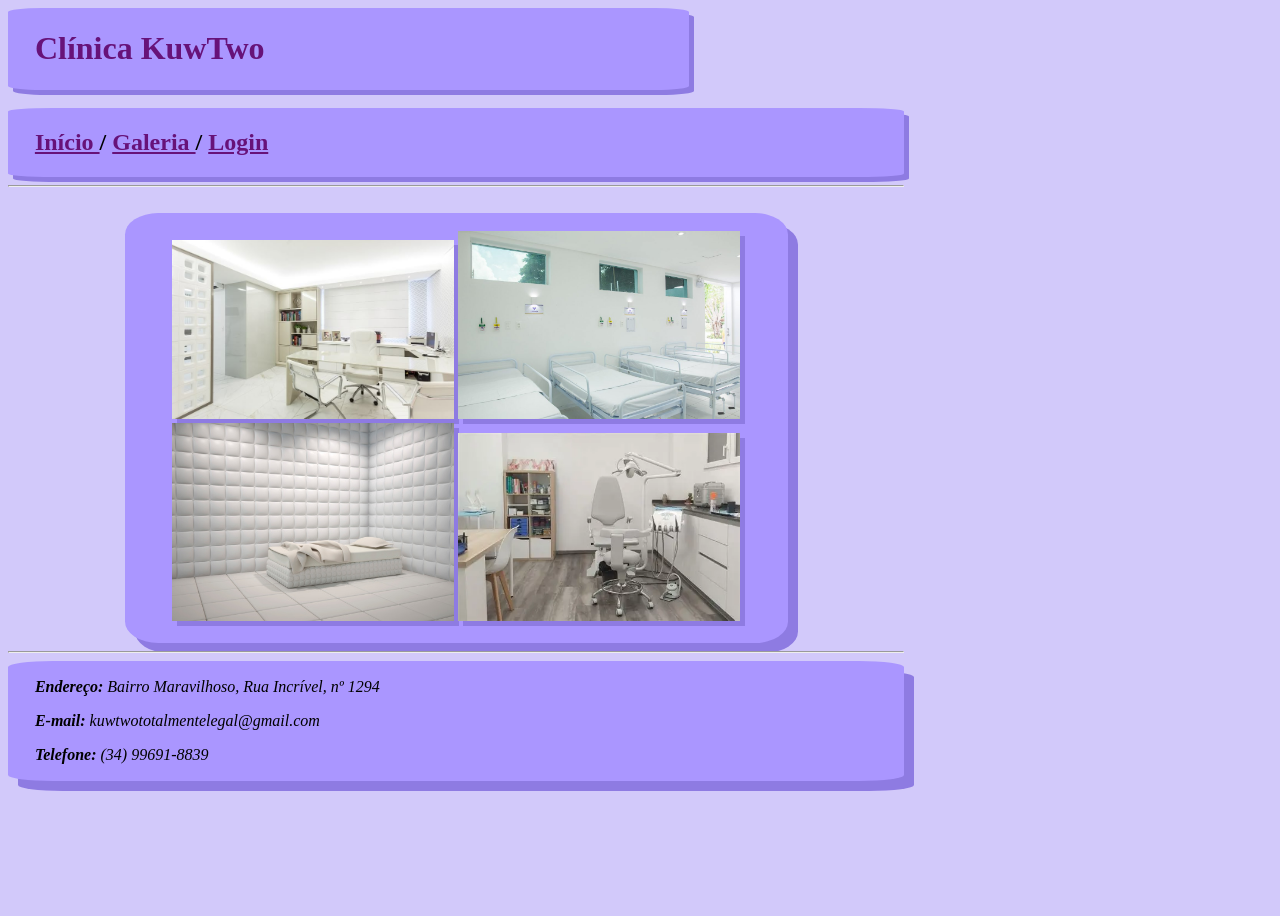
<file: trabalho css/galeria.html>
<!DOCTYPE html>
<html lang="en">
<head>
    <meta charset="UTF-8">
    <meta name="viewport" content="width=device-width, initial-scale=1.0">
    <title>Galeria</title>
        <link rel="stylesheet" href="style.css">
</head>
<body>


    <header>      

        <h1 style="color: #671279;"> Clínica KuwTwo  </h1>



    </header>
<br>
        <nav>
             
            <h2> <a href="index.html" style="color:#671279">  Início </a> / <a href="galeria.html" style="color: #671279">  Galeria </a> / <a href="login.html" style="color: #671279">  Login  </a></h2> 
              
        </nav>


<hr>


<br>

<main>

    <img src="images\consultorio2.jpg" height="20%" width="20%">
    <img src="images\cama1.jpg" height="20%" width="20%">
    <img src="images\quarto1.jpg" height="20%" width="20%">
    <img src="images\cadeira1.webp" height="20%" width="20%">


</main>
 <hr>

    <footer>
        <address> 
            <p><strong>Endereço:</strong> Bairro Maravilhoso, Rua Incrível, nº 1294 </p>
            <p><strong>E-mail:</strong> kuwtwototalmentelegal@gmail.com </p>
            <p><strong>Telefone:</strong> (34) 99691-8839</p>
        </address>
    </footer>

</body>
</html>
</file>
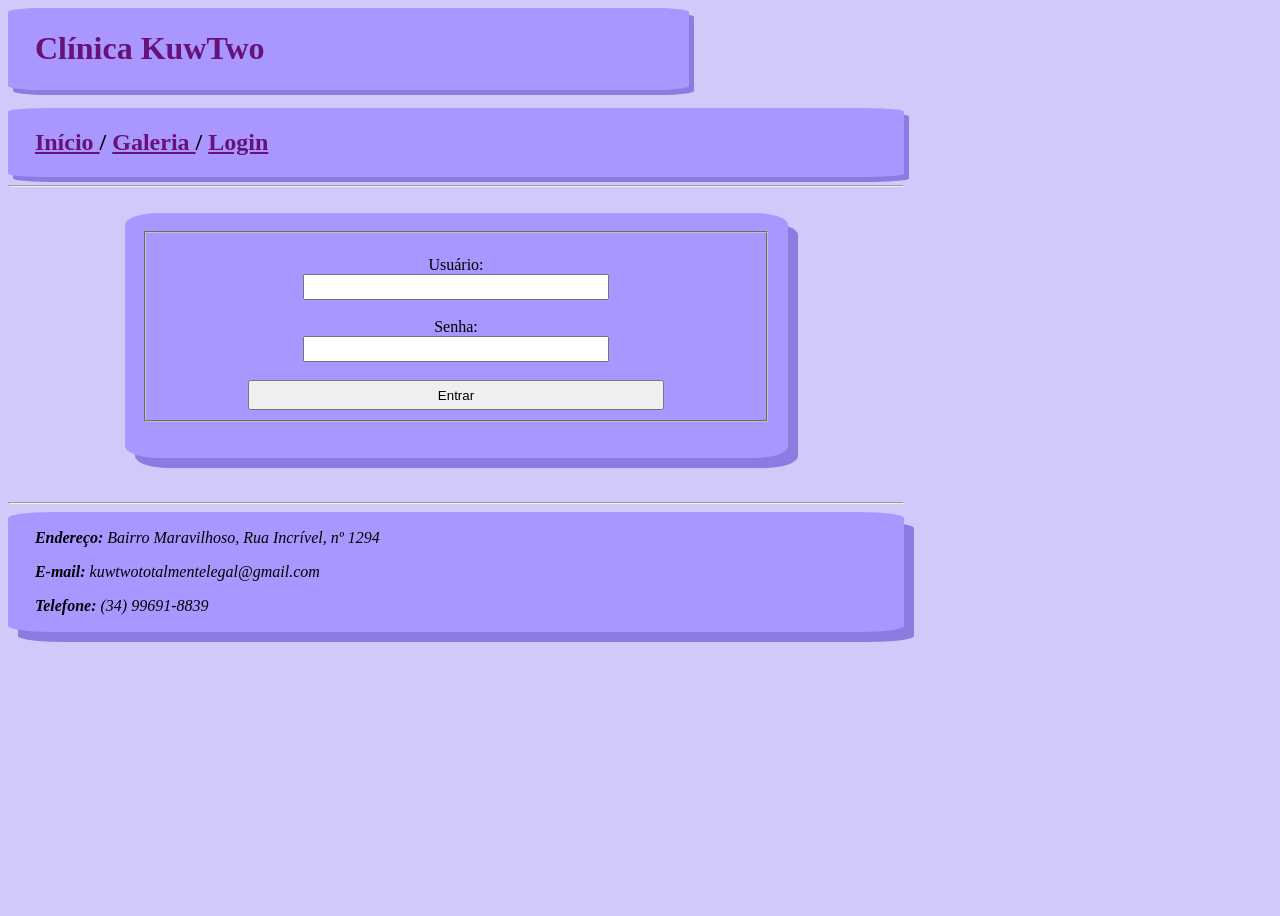
<file: trabalho css/login.html>
<!DOCTYPE html>
<html lang="en">
<head>
    <meta charset="UTF-8">
    <meta name="viewport" content="width=, initial-scale=1.0">
    <title>Login</title>
    <link rel="stylesheet" href="style.css"> 
</head>
<body>

    <header>      

        <h1 style="color: #671279;"> Clínica KuwTwo  </h1>



    </header>
<br>
        <nav>
             
                <h2> <a href="index.html" style="color:#671279">  Início </a> / <a href="galeria.html" style="color: #671279">  Galeria </a> / <a href="login.html" style="color: #671279">  Login  </a></h2> 
              
        </nav>


<hr>
<br>

    <main>

        <form>
        <fieldset>
          <br>
            Usuário:<br><input class="botoes" type="text" name="Usuário"><br><br>
            Senha: <br><input class="botoes" type="text" name="Senha"><br><br>
            <input class="botao" type="hidden" name="oculto" value="oculto">
            <input class="botao" type="submit" value="Entrar">
        </fieldset>
<br>
        </form>


    </main>
<br>
<br>

<hr>

    <footer>
        <address> 
            <p><strong>Endereço:</strong> Bairro Maravilhoso, Rua Incrível, nº 1294 </p>
            <p><strong>E-mail:</strong> kuwtwototalmentelegal@gmail.com </p>
            <p><strong>Telefone:</strong> (34) 99691-8839 </p>
        </address>
    </footer>

</body>
</html>
</file>
<file: css5aaa/style.css>
body{
    margin: 0;
    background-color: #f4f4f4;
}

main{
    gap: 20px;
    justify-self: center;
    justify-content: center;
    margin-bottom: 45px;
}

.topo{
    display:flex;
    background-color:rgb(4, 4, 54);
    color: #ffffff;
    justify-content: space-between;
    align-items: center;
}

header{
    margin-left: 35px;
}

nav strong{
    display: flex;
}

.topo a{
    text-decoration: none;
    color: white;
    margin-right: 20px;
}

.subttl{
    background-color:rgb(23, 100, 243);
    color: #ffffff;
    padding: 1px;
    text-align: center;
}

.ttlpag3{
    text-align: center;
}

.ttlpag3 p{
    color: #858585
}

.caards{
    margin-left: 35px;
}

.card2{
    background-color: #ffffff;
    border-radius: 8px
}

.card{
    border: 1px;
    background-color: rgb(255, 255, 255);
    text-align: center;
    justify-content:center;
    justify-self:center;
    padding: 5px;
    border-radius: 20px;
    gap: 20px;
    height: 320px;
    width: 220px;
}

.card img{
    border-radius: 20px;
    justify-self:center;
    width: 200px;
    height: 200px;
}

.card p{
    color: #858585;
}

.card strong{
    color:black
}

body{
    background-color:#f4f4f4;
}

.equipecards{
    display: flex;
    flex-wrap: wrap;
    gap: 20px;
    justify-content: center;
    
}

.rpcx{
    line-height: 7px;
}

footer{
    margin-left: 35px;
}
</file>
<file: Tarefa de HTML5/style.css>
.ftm{
    font-size: xx-small;
}

hr{
    height: 5px;
    border-color: #671279;  
}

.f1{
    font-family: 'Courier New', Courier, monospace;
}
</file>
<file: tarefacss/style.css>
.card{
    background-color:#612D53;
    border: 1px;
    color: #F3F4F4;
    text-align: center;
    justify-self:center;
    box-shadow: 8px 8px 8px #6d4061;
    padding: 5px;
    padding-left: 15px;
    padding-right: 15px;
    width: 180px;
    height: 540px;
    border-radius: 10px;
}

.card img{
    width: 100%;
    border-radius: 1px;
}

.card h4{
    color:#F3F4F4
}

.card a{
    color: #F3F4F4;
    background-color:#853953;
    text-decoration: none;
    padding: 5px;
    text-align: center;
    border-radius: 10px;
}

.card2{
    background-color:#612D53;
    border: 1px;
    color: #F3F4F4;
    text-align: center;
    justify-self:center;
    box-shadow: 8px 8px 8px #6d4061;
    padding: 5px;
    padding-left: 15px;
    padding-right: 15px;
    width: 280px;
    height: 390px;
    border-radius: 20px;
}

.card2 img{
    width: 100%;
    border-radius: 20px;
    justify-self: center;
}

.card2 h4{
    color:#F3F4F4
}

.card2 a{
    color: #F3F4F4;
    background-color:#853953;
    text-decoration: none;
    padding: 5px;
    text-align: center;
    border-radius: 10px;
}

main{
    display:flex;
    gap: 20px;
    flex-wrap: wrap;
    justify-self: center;
    margin: 0;
    justify-content: center;
    margin-bottom: 45px;
}

nav{
    background-color: #5a2c4e;
    padding-bottom:15px;
    padding-top: 15px;
    top:0;
    display: flex;
    justify-content: center;
    text-align: center;
    gap: 20px;
    width: 100%;
    position:sticky;
}

a{
    color:#F3F4F4;
    text-decoration: none;
}

.ttl1{
    font-size: 25px;
    color:#4e2944;
    margin-left: 20px;
}

.ttl2{
    font-size: 25px;
    color:#4e2944;
    margin-left: 20px;
}

.ttl3{
    font-size: 25px;
    color:#4e2944;
    margin-left: 20px;
}

body{
    background-color:#7a6174;
    margin: 0;
}

header{
    justify-self: center;
    background-color:#612D53;
    top: 0;
    margin:0;
    width: 100%;
    padding: 1px;
    text-align: center;
    color:#F3F4F4;
    font-size: 55px;
}


footer{
    justify-self: center;
    background-color:#612D53;
    width: 100%;
    padding-top: 20px;
    padding-bottom: 20px;
    text-align: center;
    color:#F3F4F4;
    margin-top:30px;
    bottom: 0;
    position: static;
}
</file>
<file: trabalho css/style.css>
header{
    position: sticky; 
    top: 0;
    width: 70%;
    background-color: #aa96ff;
    padding: 1px;
    border-radius: 5%;
    padding-right: 3%;
    padding-left: 3%;
    box-shadow: #8e7be2 5px 5px;
}

nav{
    background-color:  #aa96ff;
    justify-self:right;
    padding: 1px;
    border-radius: 5%;
    padding-right: 3%;
    padding-left: 3%;
    box-shadow: #8e7be2 5px 5px;
}

body{
    width: 70%;
    justify-self: center;
    height: 100vh;
    background-color: #d2c9fa;

}

main{
    width: 70%;
    max-width: 100%;
    background:  #aa96ff;;
    justify-self: center;
    margin:auto;
    padding:2%;
    border-radius: 5%;
    box-shadow: #8e7be2 10px 10px;
        text-align: center
}

main img{
    padding: #8e7be2 5px;
    width: 45%;
    box-shadow: #8e7be2 5px 5px;

}

footer{
    background-color:  #aa96ff;
    padding: 1px;
    border-radius: 5%;
    padding-right: 3%;
    padding-left: 3%;
    box-shadow: #8e7be2 10px 10px;
}

.botoes{
    width:50%;
    height: 20px;
}

.botao{
    width: 70%;
    height: 30px;
}
</file>
